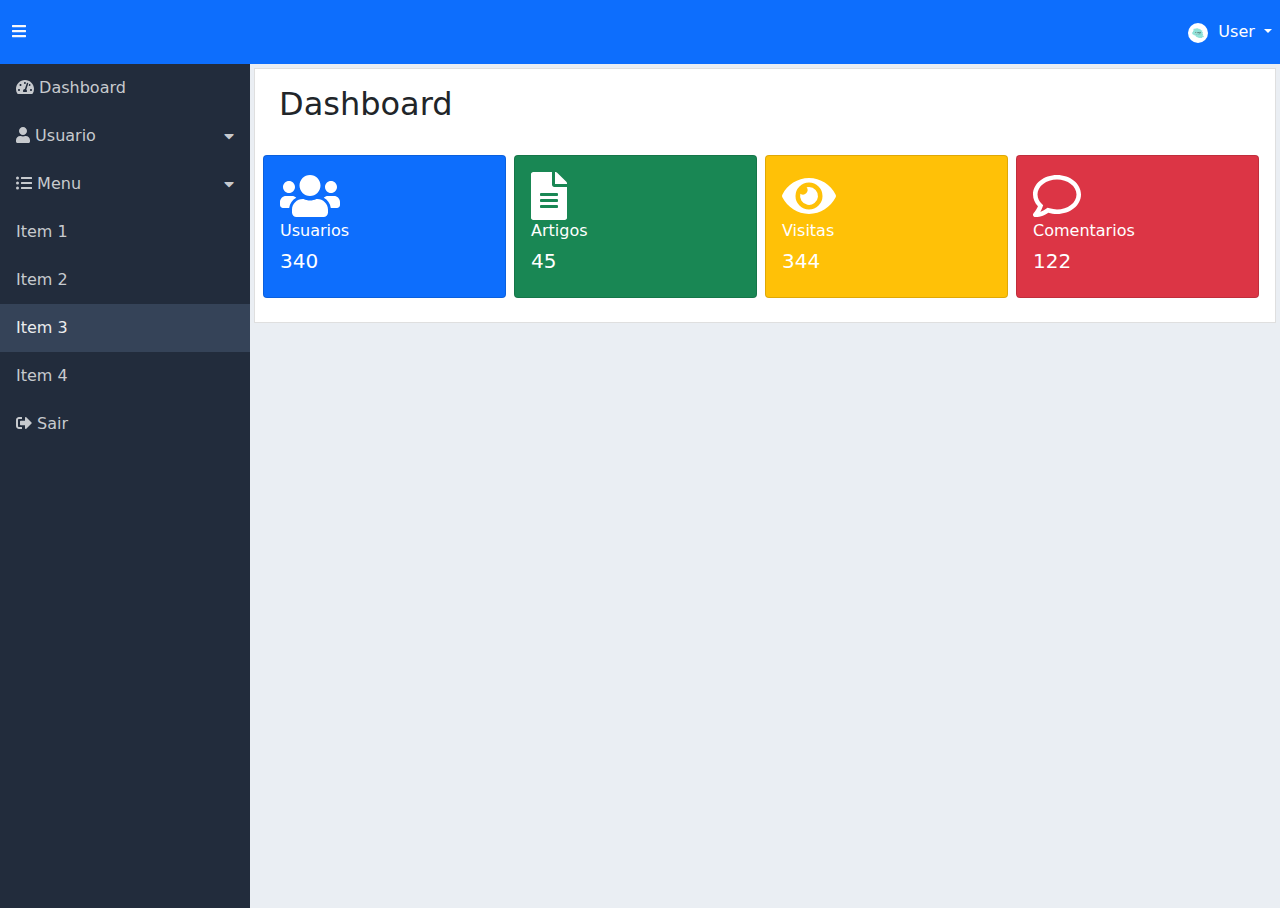
<file: index.html>
<!doctype html>
<html lang="pt-br">

<head>
  <meta charset="utf-8">
  <meta name="viewport" content="width=device-width, initial-scale=1,shrink-to-fit=no">

  <link href="css/bootstrap.min.css" rel="stylesheet">
  <link rel="shortcut icon" href="imagens/favicon.ico" type="image/x-icon">
  <link rel="stylesheet" href="css/fontawesome.min.css">
  <link rel="stylesheet" href="css/dashboard.css">

  <script defer src="jspersonal/all.min.js"></script>
  <script defer src="jspersonal/dashboard.js"></script>


  <title>dashboard</title>
</head>

<body>

  <nav class="navbar navbar-expand navbar-dark bg-primary">
    <a class="sidebar-toggle text-light me-3">
      <div class="toggle" onclick="toggleMenu();">
        <span class="toggled"><i class="fas fa-bars"></i></span>
        
      </div>

      <a class="navbar-brand" href="index.html"></a>

      <div class="collapse navbar-collapse ">
        <ul class="navbar-nav ms-auto">
          <li class="nav-item dropdown">
            <a class="nav-link dropdown-toggle menu-header" href="#" id="navbarDarkDropdownMenuLink"
              data-bs-toggle="dropdown">
              <img class="rounded-circle" src="imagens/logo_e_corsi.png" width="20" height="20" alt="imagem">
              &nbsp;<span class="d-none d-sm-inline">User</span>
            </a>
            <ul class="dropdown-menu dropdown-menu-dark dropdown-menu-end" aria-labelledby="navbarDarkDropdownMenuLink">
              <li><a class="dropdown-item" href="#"><i class="fas fa-user"></i> Perfil</a></li>
              <li><a class="dropdown-item" href="login.html"><i class="fas fa-sign-out-alt"></i> Sair</a></li>
            </ul>
          </li>
        </ul>
      </div>
  </nav>

  <div class="d-flex bd-highlight">
    <nav class="sidebar">
      <ul class="list-unstyled">
        <li> <a href="#"><i class="fas fa-tachometer-alt"></i> Dashboard</a></li>
        <li>
          <a href="#submenu1" data-bs-toggle="collapse">
            <i class="fas fa-user"></i> Usuario
          </a>
          <ul class="list-unstyled collapse" id="submenu1">
            <li><a href="listar.html"><i class="fas fa-users"></i> Usuarios</a></li>
            <li class="active"><a href="#"><i class="fas fa-key"></i> Nivel de acesso</a></li>
          </ul>
        </li>
        <li>
          <a href="#submenu2" data-bs-toggle="collapse">
            <i class="fas fa-list-ul"></i> Menu
          </a>
          <ul class="list-unstyled collapse" id="submenu2">
            <li><a href="#"><i class="fas fa-file-alt"></i> Paginas</a></li>
            <li><a href="#"><i class="fab fa-elementor"></i> Item Menu</a></li>
          </ul>
        </li>
        <li> <a href="#">Item 1</a></li>
        <li> <a href="#">Item 2</a></li>
        <li class="active"><a href="#">Item 3</a></li>
        <li> <a href="#">Item 4</a></li>
        <li> <a href="login.html"><i class="fas fa-sign-out-alt"></i> Sair</a></li>
      </ul>
    </nav>
    <div class="content p-1">
      <div class="list-group-item">
        <div class="d-flex">
          <div class="me-auto p-2">
            <h2 class="display-4 titulo">Dashboard</h2>
          </div>
        </div>
        <div class="row mb-3">
          <div class="row row-cols-1 row-cols-md-4 row-cols-sm-2  g-2">
            <div class="col">
              <div class="card h-100 bg-primary text-white">
                <div class="card-body">
                  <i class="fas fa-users fa-3x"></i>
                  <h6 class="card-title">Usuarios</h6>
                  <h2 class="lead"> 340</h2>
                </div>
              </div>
            </div>
            <div class="col">
              <div class="card h-100 bg-success text-white">
                <div class="card-body">
                  <i class="fas fa-file-alt fa-3x"></i>
                  <h6 class="card-title">Artigos</h6>
                  <h2 class="lead">45</h2>
                </div>
              </div>
            </div>
            <div class="col">
              <div class="card h-100 bg-warning text-white">
                <div class="card-body">
                  <i class="fas fa-eye fa-3x"></i>
                  <h6 class="card-title">Visitas</h6>
                  <h2 class="lead">344</h2>
                </div>
              </div>
            </div>
            <div class="col">
              <div class="card h-100 bg-danger text-white">
                <div class="card-body ">
                  <i class="far fa-comment fa-3x"></i>
                  <h6 class="card-title">Comentarios</h6>
                  <h2 class="lead">122</h2>
                </div>
              </div>
            </div>
          </div>
        </div>
      </div>
      <div id="res"></div>
    </div>

    <script src="js/bootstrap.bundle.min.js"></script>
    



</body>

</html>
</file>
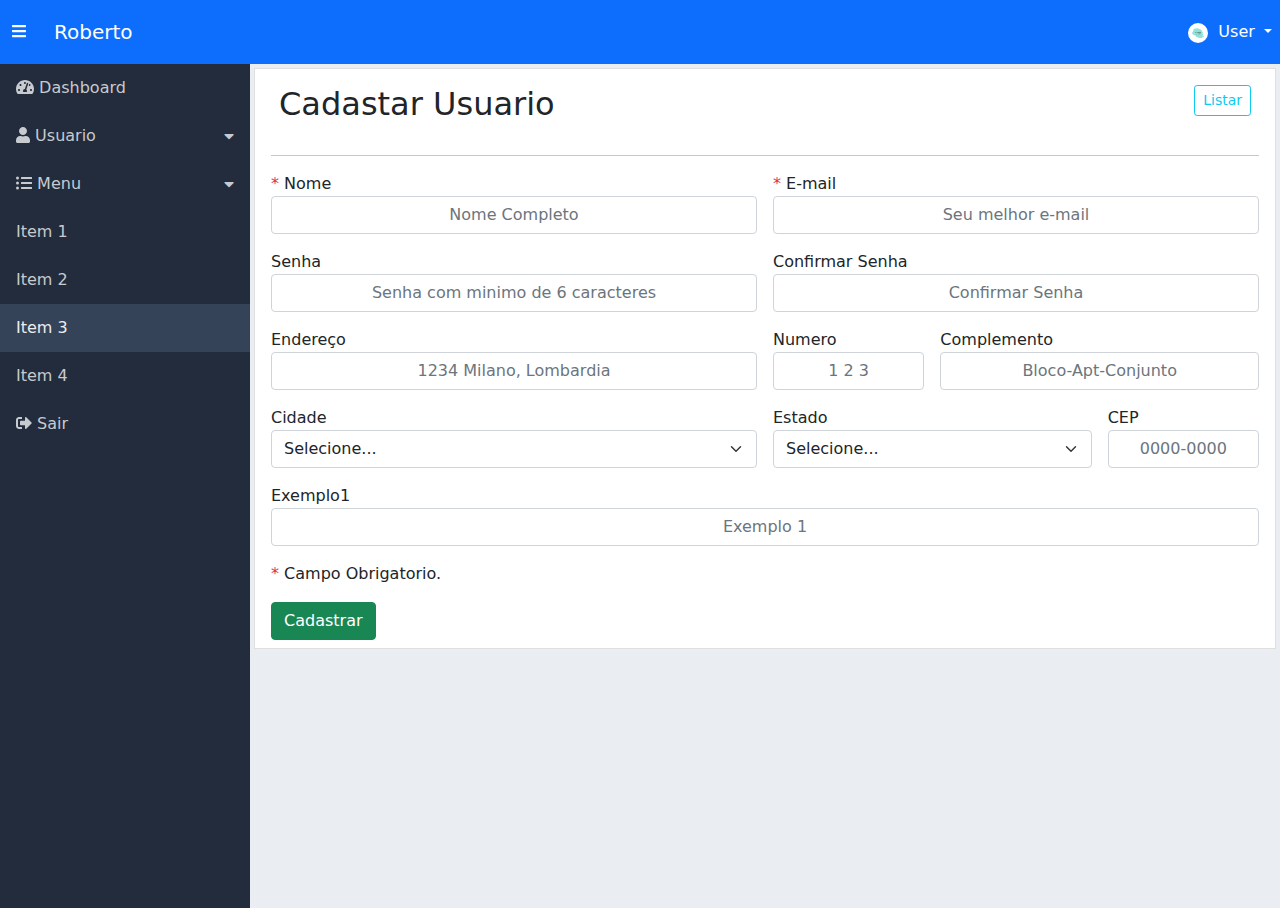
<file: cadastrar.html>
<!doctype html>
<html lang="pt-br">

<head>
  <meta charset="utf-8">
  <meta name="viewport" content="width=device-width, initial-scale=1,shrink-to-fit=no">

  <link href="css/bootstrap.min.css" rel="stylesheet">
  <link rel="shortcut icon" href="imagens/favicon.ico" type="image/x-icon">
  <link rel="stylesheet" href="css/fontawesome.min.css">
  <link rel="stylesheet" href="css/dashboard.css">

  <script defer src="jspersonal/all.min.js"></script>


  <title>dashboard</title>
</head>

<body>
  <nav class="navbar navbar-expand navbar-dark bg-primary">
    <a class="sidebar-toggle text-light me-3">
      <div class="toggle" onclick="toggleMenu();">
        <span class="toggled"><i class="fas fa-bars"></i></span>
      </div>

      <a class="navbar-brand" href="index.html">Roberto</a>

      <div class="collapse navbar-collapse ">
        <ul class="navbar-nav ms-auto">
          <li class="nav-item dropdown">
            <a class="nav-link dropdown-toggle menu-header" href="#" id="navbarDarkDropdownMenuLink"
              data-bs-toggle="dropdown">
              <img class="rounded-circle" src="imagens/logo_e_corsi.png" width="20" height="20" alt="imagem">
              &nbsp;<span class="d-none d-sm-inline">User</span>
            </a>
            <ul class="dropdown-menu dropdown-menu-dark dropdown-menu-end" aria-labelledby="navbarDarkDropdownMenuLink">
              <li><a class="dropdown-item" href="#"><i class="fas fa-user"></i> Perfil</a></li>
              <li><a class="dropdown-item" href="login.html"><i class="fas fa-sign-out-alt"></i> Sair</a></li>
            </ul>
          </li>
        </ul>
      </div>
  </nav>

  <div class="d-flex bd-highlight">
    <nav class="sidebar">
      <ul class="list-unstyled">
        <li> <a href="#"><i class="fas fa-tachometer-alt"></i> Dashboard</a></li>
        <li>
          <a href="#submenu1" data-bs-toggle="collapse">
            <i class="fas fa-user"></i> Usuario
          </a>
          <ul class="list-unstyled collapse" id="submenu1">
            <li><a href="listar.html"><i class="fas fa-users"></i> Usuarios</a></li>
            <li class="active"><a href="#"><i class="fas fa-key"></i> Nivel de acesso</a></li>
          </ul>
        </li>
        <li>
          <a href="#submenu2" data-bs-toggle="collapse">
            <i class="fas fa-list-ul"></i> Menu
          </a>
          <ul class="list-unstyled collapse" id="submenu2">
            <li><a href="#"><i class="fas fa-file-alt"></i> Paginas</a></li>
            <li><a href="#"><i class="fab fa-elementor"></i> Item Menu</a></li>
          </ul>
        </li>
        <li> <a href="#">Item 1</a></li>
        <li> <a href="#">Item 2</a></li>
        <li class="active"><a href="#">Item 3</a></li>
        <li> <a href="#">Item 4</a></li>
        <li> <a href="login.html"><i class="fas fa-sign-out-alt"></i> Sair</a></li>
      </ul>
    </nav>
    <div class="content p-1">
      <div class="list-group-item">
        <div class="d-flex">
          <div class="me-auto p-2">
            <h2 class="display-4 titulo">Cadastar Usuario</h2>
          </div>
          <a href="listar.html">
            <div class="p-2">
              <button class="btn btn-outline-info btn-sm">
                Listar
              </button>
            </div>
          </a>
        </div>
        <hr>

        <form class="row g-3">
          <div class="col-md-6">
            <label><span class="text-danger">*</span> Nome</label>
            <input name="nome" type="text" class="form-control" id="nome" placeholder="Nome Completo">
          </div>
          <div class="col-md-6">
            <label><span class="text-danger">*</span> E-mail</label>
            <input name="email" type="email" class="form-control" id="email" placeholder="Seu melhor e-mail">
          </div>
          <div class="col-md-6">
            <label>Senha</label>
            <input name="senha" type="password" class="form-control" id="senha" placeholder="Senha com minimo de 6 caracteres">
          </div>
          <div class="col-md-6">
            <label>Confirmar Senha</label>
            <input name="conf_senha" type="password" class="form-control" id="conf_senha" placeholder="Confirmar Senha">
          </div>
          <div class="col-6">
            <label>Endereço</label>
            <input name="endereco" type="text" class="form-control" id="endereco" placeholder="1234 Milano, Lombardia">
          </div>
          <div class="col-2">
            <label>Numero</label>
            <input name="numero" type="text" class="form-control" id="numero" placeholder="1 2 3">
          </div>
          <div class="col-4">
            <label>Complemento</label>
            <input name="complemento" type="text" class="form-control" id="complemento" placeholder="Bloco-Apt-Conjunto">
          </div>
          <div class="col-md-6">
            <label>Cidade</label>
            <select name="cidade"  id="cidade" class="form-select">
              <option selected>Selecione...</option>
              <option>Maceio</option>
              <option>Salvador</option>
              <option>Fortaleza</option>
              <option>Sao luis</option>
              <option>...</option>
            </select>
          </div>
          <div class="col-md-4">
            <label>Estado</label>
            <select name="estado"  id="estado" class="form-select">
              <option selected>Selecione...</option>
              <option>Alagoas</option>
              <option>Bahia</option>
              <option>Ceara</option>
              <option>Maranhao</option>
              <option>...</option>
            </select>
          </div>
          <div class="col-md-2">
            <label>CEP</label>
            <input  name="cep" type="text" class="form-control" id="cep" placeholder="0000-0000">
          </div>
          <div class="col-12">
              <label>Exemplo1</label>
              <input type="text" class="form-control" id="exemplo1" placeholder="Exemplo 1">
              </label>
          </div>
          <div class="col-12">
            <p>
              <span class="text-danger">*</span> Campo Obrigatorio.
            </p>
            <button type="submit" class="btn btn-success">Cadastrar</button>
          </div>
        </form>
      </div>
    </div>




    <script src="js/bootstrap.bundle.min.js"></script>
    <script src="jspersonal/dashboard.js"></script>



</body>

</html>
</file>
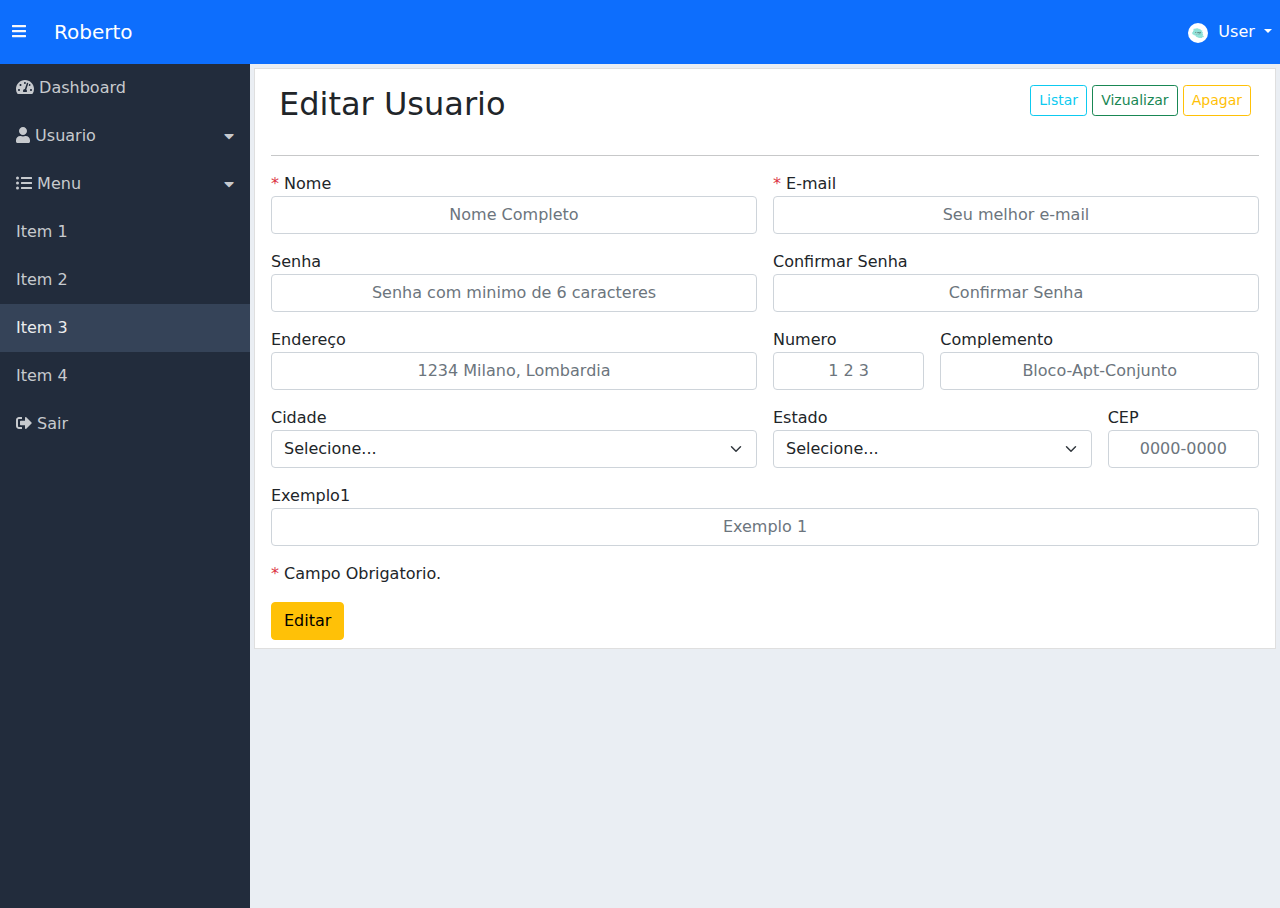
<file: editar.html>
<!doctype html>
<html lang="pt-br">

<head>
  <meta charset="utf-8">
  <meta name="viewport" content="width=device-width, initial-scale=1,shrink-to-fit=no">

  <link href="css/bootstrap.min.css" rel="stylesheet">
  <link rel="shortcut icon" href="imagens/favicon.ico" type="image/x-icon">
  <link rel="stylesheet" href="css/fontawesome.min.css">
  <link rel="stylesheet" href="css/dashboard.css">

  <script defer src="jspersonal/all.min.js"></script>


  <title>dashboard</title>
</head>

<body>
  <nav class="navbar navbar-expand navbar-dark bg-primary">
    <a class="sidebar-toggle text-light me-3">
      <div class="toggle" onclick="toggleMenu();">
        <span class="toggled"><i class="fas fa-bars"></i></span>
      </div>

      <a class="navbar-brand" href="index.html">Roberto</a>

      <div class="collapse navbar-collapse ">
        <ul class="navbar-nav ms-auto">
          <li class="nav-item dropdown">
            <a class="nav-link dropdown-toggle menu-header" href="#" id="navbarDarkDropdownMenuLink"
              data-bs-toggle="dropdown">
              <img class="rounded-circle" src="imagens/logo_e_corsi.png" width="20" height="20" alt="imagem">
              &nbsp;<span class="d-none d-sm-inline">User</span>
            </a>
            <ul class="dropdown-menu dropdown-menu-dark dropdown-menu-end" aria-labelledby="navbarDarkDropdownMenuLink">
              <li><a class="dropdown-item" href="#"><i class="fas fa-user"></i> Perfil</a></li>
              <li><a class="dropdown-item" href="login.html"><i class="fas fa-sign-out-alt"></i> Sair</a></li>
            </ul>
          </li>
        </ul>
      </div>
  </nav>

  <div class="d-flex bd-highlight">
    <nav class="sidebar">
      <ul class="list-unstyled">
        <li> <a href="#"><i class="fas fa-tachometer-alt"></i> Dashboard</a></li>
        <li>
          <a href="#submenu1" data-bs-toggle="collapse">
            <i class="fas fa-user"></i> Usuario
          </a>
          <ul class="list-unstyled collapse" id="submenu1">
            <li><a href="listar.html"><i class="fas fa-users"></i> Usuarios</a></li>
            <li class="active"><a href="#"><i class="fas fa-key"></i> Nivel de acesso</a></li>
          </ul>
        </li>
        <li>
          <a href="#submenu2" data-bs-toggle="collapse">
            <i class="fas fa-list-ul"></i> Menu
          </a>
          <ul class="list-unstyled collapse" id="submenu2">
            <li><a href="#"><i class="fas fa-file-alt"></i> Paginas</a></li>
            <li><a href="#"><i class="fab fa-elementor"></i> Item Menu</a></li>
          </ul>
        </li>
        <li> <a href="#">Item 1</a></li>
        <li> <a href="#">Item 2</a></li>
        <li class="active"><a href="#">Item 3</a></li>
        <li> <a href="#">Item 4</a></li>
        <li> <a href="login.html"><i class="fas fa-sign-out-alt"></i> Sair</a></li>
      </ul>
    </nav>
    <div class="content p-1">
      <div class="list-group-item">
        <div class="d-flex">
          <div class="me-auto p-2">
            <h2 class="display-4 titulo">Editar Usuario</h2>
          </div>

          <div class="p-2">
            <span class="d-none d-md-block">
              <a href="listar.html" type="button" class="btn btn-outline-info btn-sm ">Listar
              </a>
              <a href="Visualizar.html" type="button" class="btn btn-outline-success btn-sm ">Vizualizar
              </a>
              <a href="apagar.html" type="button" class="btn btn-outline-warning btn-sm " data-bs-toggle="modal"
                data-bs-target="#apagarRegistro">Apagar
              </a>
            </span>
            <div class="dropdown d-block d-md-none">
              <button class="btn btn-primary dropdown-toggle btn-sm" type="button" id="acoesListar"
                data-bs-toggle="dropdown" aria-expanded="false">
                Açoes
              </button>
              <ul class="dropdown-menu dropdown-menu-end" aria-labelledby="acoesListar">
                <li><a class="dropdown-item" href="listar.html">Listar</a></li>
                <li><a class="dropdown-item" href="visualizar.html">Visualizar</a></li>
                <li><a class="dropdown-item" href="apagar.html" data-bs-toggle="modal" data-bs-target="#apagarRegistro">Apagar</a></li>
              </ul>
            </div>
          </div>
          </a>
        </div>
        <hr>

        <form class="row g-3">
          <div class="col-md-6">
            <label><span class="text-danger">*</span> Nome</label>
            <input name="nome" type="text" class="form-control" id="nome" placeholder="Nome Completo">
          </div>
          <div class="col-md-6">
            <label><span class="text-danger">*</span> E-mail</label>
            <input name="email" type="email" class="form-control" id="email" placeholder="Seu melhor e-mail">
          </div>
          <div class="col-md-6">
            <label>Senha</label>
            <input name="senha" type="password" class="form-control" id="senha"
              placeholder="Senha com minimo de 6 caracteres">
          </div>
          <div class="col-md-6">
            <label>Confirmar Senha</label>
            <input name="conf_senha" type="password" class="form-control" id="conf_senha" placeholder="Confirmar Senha">
          </div>
          <div class="col-6">
            <label>Endereço</label>
            <input name="endereco" type="text" class="form-control" id="endereco" placeholder="1234 Milano, Lombardia">
          </div>
          <div class="col-2">
            <label>Numero</label>
            <input name="numero" type="text" class="form-control" id="numero" placeholder="1 2 3">
          </div>
          <div class="col-4">
            <label>Complemento</label>
            <input name="complemento" type="text" class="form-control" id="complemento"
              placeholder="Bloco-Apt-Conjunto">
          </div>
          <div class="col-md-6">
            <label>Cidade</label>
            <select name="cidade" id="cidade" class="form-select">
              <option selected>Selecione...</option>
              <option>Maceio</option>
              <option>Salvador</option>
              <option>Fortaleza</option>
              <option>Sao luis</option>
              <option>...</option>
            </select>
          </div>
          <div class="col-md-4">
            <label>Estado</label>
            <select name="estado" id="estado" class="form-select">
              <option selected>Selecione...</option>
              <option>Alagoas</option>
              <option>Bahia</option>
              <option>Ceara</option>
              <option>Maranhao</option>
              <option>...</option>
            </select>
          </div>
          <div class="col-md-2">
            <label>CEP</label>
            <input name="cep" type="text" class="form-control" id="cep" placeholder="0000-0000">
          </div>
          <div class="col-12">
            <label>Exemplo1</label>
            <input type="text" class="form-control" id="exemplo1" placeholder="Exemplo 1">
            </label>
          </div>
          <div class="col-12">
            <p>
              <span class="text-danger">*</span> Campo Obrigatorio.
            </p>
            <button type="submit" class="btn btn-warning">Editar</button>
          </div>
        </form>
      </div>
    </div>

    <div class="modal fade" id="apagarRegistro" tabindex="-1" aria-labelledby="exampleModalLabel" aria-hidden="true">
      <div class="modal-dialog">
        <div class="modal-content">
          <div class="modal-header bg-primary text-white">
            <h5 class="modal-title" id="apagarRegistroLabel">Excluir item</h5>
            <button type="button" class="btn-close" data-bs-dismiss="modal" aria-label="Close"></button>
          </div>
          <div class="modal-body">
            Tem certeza que deseja excluir o item selecionado?
          </div>
          <div class="modal-footer">
            <button type="button" class="btn btn-secondary" data-bs-dismiss="modal">Fechar</button>
            <button type="button" class="btn btn-primary">Salvar atualizaçoes</button>
          </div>
        </div>
      </div>




    <script src="js/bootstrap.bundle.min.js"></script>
    <script src="jspersonal/dashboard.js"></script>



</body>

</html>
</file>
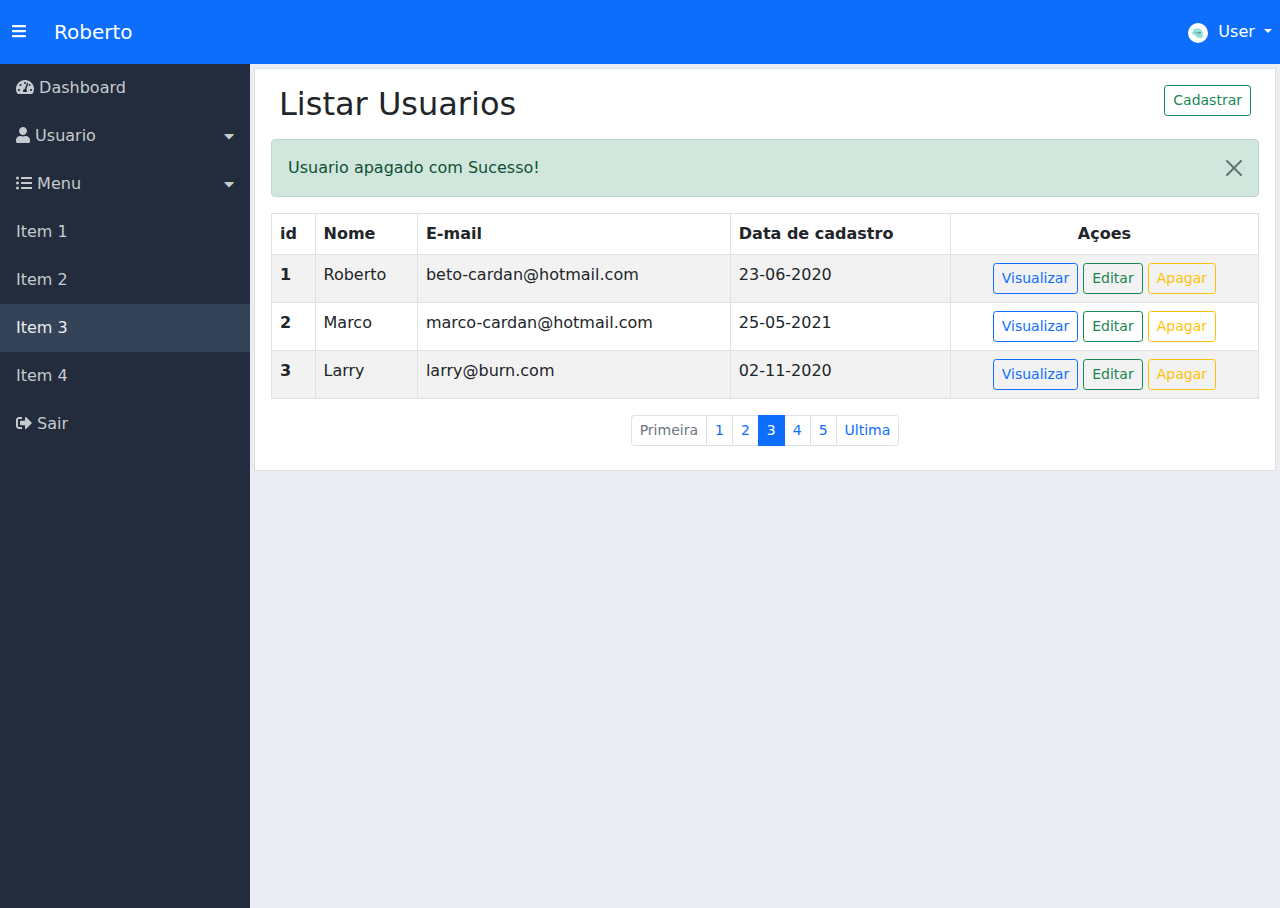
<file: listar.html>
<!doctype html>
<html lang="pt-br">

<head>
  <meta charset="utf-8">
  <meta name="viewport" content="width=device-width, initial-scale=1,shrink-to-fit=no">

  <link href="css/bootstrap.min.css" rel="stylesheet">
  <link rel="shortcut icon" href="imagens/favicon.ico" type="image/x-icon">
  <link rel="stylesheet" href="css/fontawesome.min.css">
  <link rel="stylesheet" href="css/dashboard.css">

  <script defer src="jspersonal/all.min.js"></script>


  <title>dashboard</title>
</head>

<body>
  <nav class="navbar navbar-expand navbar-dark bg-primary">
    <a class="sidebar-toggle text-light me-3">
      <div class="toggle" onclick="toggleMenu();">
        <span class="toggled"><i class="fas fa-bars"></i></span>
      </div>

      <a class="navbar-brand" href="index.html">Roberto</a>

      <div class="collapse navbar-collapse ">
        <ul class="navbar-nav ms-auto">
          <li class="nav-item dropdown">
            <a class="nav-link dropdown-toggle menu-header" href="#" id="navbarDarkDropdownMenuLink"
              data-bs-toggle="dropdown">
              <img class="rounded-circle" src="imagens/logo_e_corsi.png" width="20" height="20" alt="imagem">
              &nbsp;<span class="d-none d-sm-inline">User</span>
            </a>
            <ul class="dropdown-menu dropdown-menu-dark dropdown-menu-end" aria-labelledby="navbarDarkDropdownMenuLink">
              <li><a class="dropdown-item" href="#"><i class="fas fa-user"></i> Perfil</a></li>
              <li><a class="dropdown-item" href="login.html"><i class="fas fa-sign-out-alt"></i> Sair</a></li>
            </ul>
          </li>
        </ul>
      </div>
  </nav>

  <div class="d-flex bd-highlight">
    <nav class="sidebar">
      <ul class="list-unstyled">
        <li> <a href="#"><i class="fas fa-tachometer-alt"></i> Dashboard</a></li>
        <li>
          <a href="#submenu1" data-bs-toggle="collapse">
            <i class="fas fa-user"></i> Usuario
          </a>
          <ul class="list-unstyled collapse" id="submenu1">
            <li><a href="listar.html"><i class="fas fa-users"></i> Usuarios</a></li>
            <li class="active"><a href="#"><i class="fas fa-key"></i> Nivel de acesso</a></li>
          </ul>
        </li>
        <li>
          <a href="#submenu2" data-bs-toggle="collapse">
            <i class="fas fa-list-ul"></i> Menu
          </a>
          <ul class="list-unstyled collapse" id="submenu2">
            <li><a href="#"><i class="fas fa-file-alt"></i> Paginas</a></li>
            <li><a href="#"><i class="fab fa-elementor"></i> Item Menu</a></li>
          </ul>
        </li>
        <li> <a href="#">Item 1</a></li>
        <li> <a href="#">Item 2</a></li>
        <li class="active"><a href="#">Item 3</a></li>
        <li> <a href="#">Item 4</a></li>
        <li> <a href="login.html"><i class="fas fa-sign-out-alt"></i> Sair</a></li>
      </ul>
    </nav>
    <div class="content p-1">
      <div class="list-group-item">
        <div class="d-flex">
          <div class="me-auto p-2">
            <h2 class="display-4 titulo">Listar Usuarios</h2>
          </div>
          <a href="cadastrar.html">
            <div class="p-2">
              <button class="btn btn-outline-success btn-sm">
                Cadastrar
              </button>
            </div>
          </a>
        </div>
        <div class="alert alert-success alert-dismissible fade show" role="alert">
          Usuario apagado com Sucesso!
          <button type="button" class="btn-close" data-bs-dismiss="alert" aria-label="Close"></button>
        </div>

        <div class="table-responsive">
          <table class="table table-bordered table-hover table-striped ">
            <thead>
              <tr>
                <th class="d-none d-sm-table-cell">id</th>
                <th>Nome</th>
                <th class="d-none d-sm-table-cell">E-mail</th>
                <th class="d-none d-lg-table-cell">Data de cadastro</th>
                <th class="text-center">Açoes</th>
              </tr>
            </thead>
            <tbody>
              <tr>
                <th class="d-none d-sm-table-cell">1</th>
                <td>Roberto</td>
                <td class="d-none d-sm-table-cell">beto-cardan@hotmail.com</td>
                <td class="d-none d-lg-table-cell">23-06-2020</td>
                <td class="text-center">
                  <span class="d-none d-md-block">
                    <a href="visualizar.html" type="button" class="btn btn-outline-primary btn-sm ">Visualizar
                    </a>
                    <a href="editar.html" type="button" class="btn btn-outline-success btn-sm ">Editar
                    </a>
                    <a href="apagar.html" type="button" class="btn btn-outline-warning btn-sm " data-bs-toggle="modal"
                      data-bs-target="#apagarRegistro">Apagar
                    </a>
                  </span>
                  <div class="dropdown d-block d-md-none">
                    <button class="btn btn-primary dropdown-toggle btn-sm" type="button" id="acoesListar"
                      data-bs-toggle="dropdown" aria-expanded="false">
                      Açoes
                    </button>
                    <ul class="dropdown-menu dropdown-menu-end" aria-labelledby="acoesListar">
                      <li><a class="dropdown-item" href="visualizar.html">Visualizar</a></li>
                      <li><a class="dropdown-item" href="editar.html">Editar</a></li>
                      <li><a class="dropdown-item" href="apagar.html" data-bs-toggle="modal"
                          data-bs-target="#apagarRegistro">Apagar</a></li>
                    </ul>
                  </div>
                </td>
              </tr>
              <tr>
                <th class="d-none d-sm-table-cell">2</th>
                <td>Marco</td>
                <td class="d-none d-sm-table-cell">marco-cardan@hotmail.com</td>
                <td class="d-none d-lg-table-cell">25-05-2021</td>
                <td class="text-center">
                  <span class="d-none d-md-block">
                    <a href="visualizar.html" type="button" class="btn btn-outline-primary btn-sm">Visualizar
                    </a>
                    <a href="editar.html" type="button" class="btn btn-outline-success btn-sm ">Editar
                    </a>
                    <a href="apagar.html" type="button" class="btn btn-outline-warning btn-sm " data-bs-toggle="modal"
                      data-bs-target="#apagarRegistro">Apagar
                    </a>
                  </span>
                  <div class="dropdown d-block d-md-none">
                    <button class="btn btn-primary dropdown-toggle btn-sm" type="button" id="acoesListar"
                      data-bs-toggle="dropdown" aria-expanded="false">
                      Açoes
                    </button>
                    <ul class="dropdown-menu dropdown-menu-end" aria-labelledby="acoesListar">
                      <li><a class="dropdown-item" href="visualizar.html">Visualizar</a></li>
                      <li><a class="dropdown-item" href="editar.html">Editar</a></li>
                      <li><a class="dropdown-item" href="apagar.html" data-bs-toggle="modal"
                          data-bs-target="#apagarRegistro">Apagar</a></li>
                    </ul>
                  </div>
                </td>
              </tr>
              <tr>
                <th class="d-none d-sm-table-cell">3</th>
                <td>Larry </td>
                <td class="d-none d-sm-table-cell">larry@burn.com</td>
                <td class="d-none d-lg-table-cell">02-11-2020</td>
                <td class="text-center">
                  <span class="d-none d-md-block">
                    <a href="visualizar.html" type="button" class="btn btn-outline-primary btn-sm ">Visualizar
                    </a>
                    <a href="editar.html" type="button" class="btn btn-outline-success btn-sm ">Editar
                    </a>
                    <a href="apagar.html" type="button" class="btn btn-outline-warning btn-sm" data-bs-toggle="modal"
                      data-bs-target="#apagarRegistro">Apagar
                    </a>
                  </span>
                  <div class="dropdown d-block d-md-none">
                    <button class="btn btn-primary dropdown-toggle btn-sm" type="button" id="acoesListar"
                      data-bs-toggle="dropdown" aria-expanded="false">
                      Açoes
                    </button>
                    <ul class="dropdown-menu dropdown-menu-end" aria-labelledby="acoesListar">
                      <li><a class="dropdown-item" href="visualizar.html">Visualizar</a></li>
                      <li><a class="dropdown-item" href="editar.html">Editar</a></li>
                      <li><a class="dropdown-item" href="apagar.html" data-bs-toggle="modal"
                          data-bs-target="#apagarRegistro">Apagar</a></li>
                    </ul>
                  </div>
                </td>
              </tr>
            </tbody>
          </table>
          <nav aria-label="paginacao">
            <ul class="pagination pagination-sm justify-content-center">
              <li class="page-item disabled">
                <span class="page-link">Primeira</span>
              </li>
              <li class="page-item"><a class="page-link" href="#">1</a></li>
              <li class="page-item"><a class="page-link" href="#">2</a></li>
              <li class="page-item active" aria-current="page">
                <span class="page-link">3</span>
              </li>
              <li class="page-item"><a class="page-link" href="#">4</a></li>
              <li class="page-item"><a class="page-link" href="#">5</a></li>

              <li class="page-item">
                <a class="page-link" href="#">Ultima</a>
              </li>
            </ul>
          </nav>
        </div>
      </div>
    </div>
    <div class="modal fade" id="apagarRegistro" tabindex="-1" aria-labelledby="exampleModalLabel" aria-hidden="true">
      <div class="modal-dialog">
        <div class="modal-content">
          <div class="modal-header bg-primary text-white">
            <h5 class="modal-title" id="apagarRegistroLabel">Excluir item</h5>
            <button type="button" class="btn-close" data-bs-dismiss="modal" aria-label="Close"></button>
          </div>
          <div class="modal-body">
            Tem certeza que deseja excluir o item selecionado?
          </div>
          <div class="modal-footer">
            <button type="button" class="btn btn-secondary" data-bs-dismiss="modal">Fechar</button>
            <button type="button" class="btn btn-primary">Salvar atualizaçoes</button>
          </div>
        </div>
      </div>
    </div>




    <script src="js/bootstrap.bundle.min.js"></script>
    <script src="jspersonal/dashboard.js"></script>



</body>

</html>
</file>
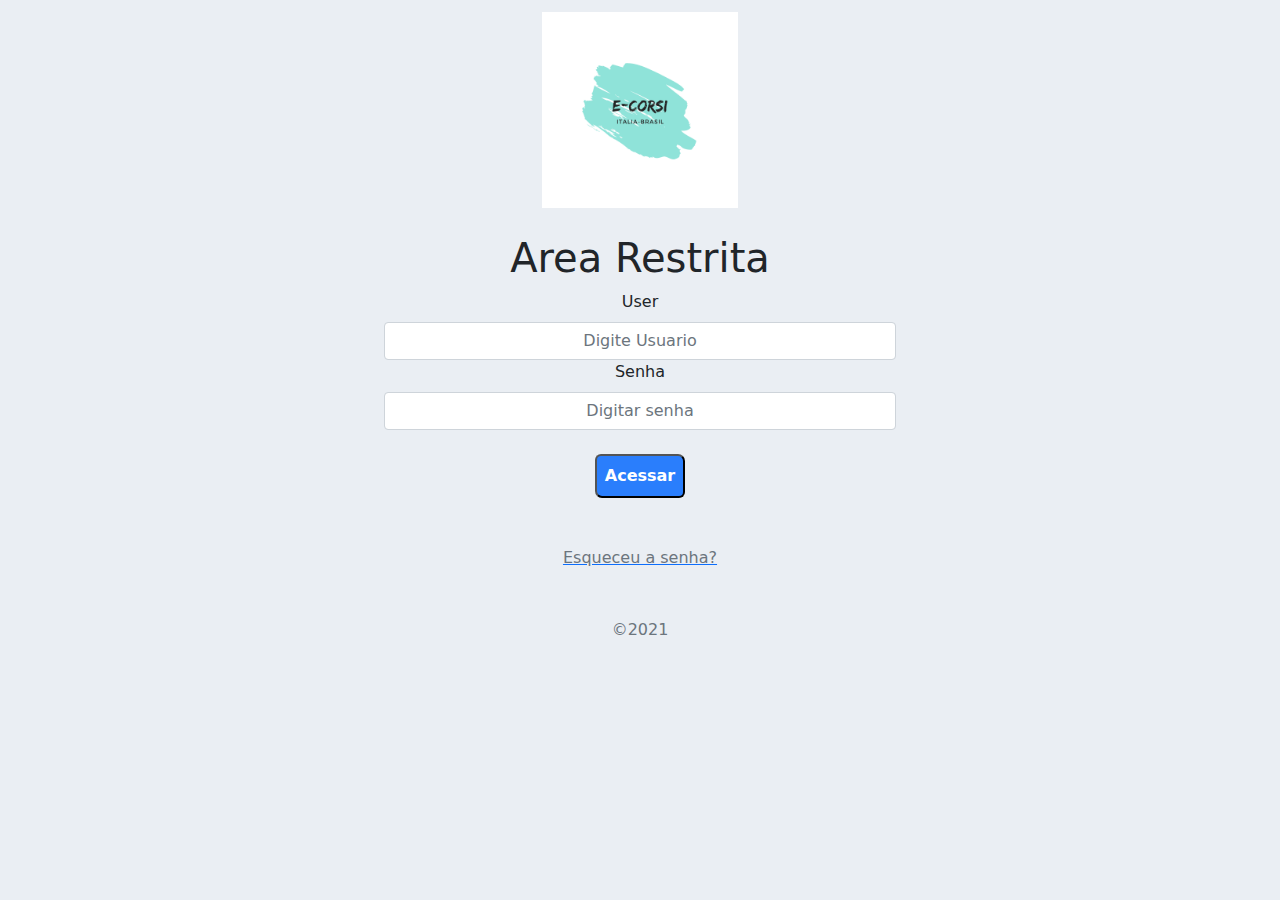
<file: login.html>
<!doctype html>
<html lang="pt-br">

<head>
  <meta charset="utf-8">
  <meta name="viewport" content="width=device-width, initial-scale=1">

  <link href="css/bootstrap.min.css" rel="stylesheet">
  <link rel="shortcut icon" href="imagens/favicon.ico" type="image/x-icon">
  <link rel="stylesheet" href="css/fontawesome.min.css">
  <link rel="stylesheet" href="css/dashboard.css">

  <script defer src="jspersonal/all.min.js"></script>
  <script defer src="jspersonal/dashboard.js"></script>
  

  <title>Login</title>
</head>

<body class="text-center">

  <main class="form-signin">
    <form>
      <img class="mb-4" src="imagens/logo_e_corsi.png" alt="e-corsi" style="width: 200px;" >
      <h1>Area Restrita</h1>
      <div class="form-group">
        <label class="form-label">User</label>
        <input type="text" class="form-control" id="txt1"
         placeholder="Digite Usuario">
      </div>
      <div class="form-group">
        <label for="exampleInputPassword1" class="form-label">Senha</label>
        <input type="password" class="form-control" id="exampleInputPassword1" placeholder="Digitar senha">
      </div>
      <br>
      <button type="submit" class="btn-log"  onclick="nome()" ><a href="index.html">Acessar</a></button>
        
     
      
      <a href="#">
        <p class="mt-5 mb-3 text-muted">Esqueceu a senha?</p>
      </a>
      <p class="mt-5 mb-3 text-muted">&copy;2021</p>
    </form>
  </main>





  <script src="js/bootstrap.bundle.min.js"></script>


</body>

</html>
</file>
<file: css/dashboard.css>
body {
  background-color: #eaeef3;
}

.mb-4{
  padding: 2px;
  margin: 10px;
}

.form-group {
  margin: auto;
  width: 40%;
  border-radius: 3px;
}

.form-control{
  text-align: center;
}

.menu-header{
  color: #FFF !important;
}


button{
  background-color: #0d6dfdde;
  padding: 8px;
  border-radius: 6px 7px;
}
button:hover{
  background-color:#0D6EFD ;
  transform: rotate(360deg);
  transition: 0.2s;
}

.btn-log a{
  text-decoration: none;
  color: #FFF;
  font-weight: bold;
}

.sidebar{
  background-color: #222c3c;
  min-width: 250px;
  max-width: 250px;
  min-height: calc(100vh - 56px);
  transition: 0.5s;
  
}
.sidebar ul li a{
  display: block;
  padding: 0.75rem 1rem;
  color: #c7cace;
  text-decoration: none;
}
.sidebar ul li a:hover, .sidebar ul .active a{
  color: #ecedee;
  background-color: #354358;
}
.sidebar ul ul a{
  padding-left: 2.5rem;
  background-color: #1e2835;
}

.toggle-sidebar{
  margin-left: -250px;
}

.toggle{
  padding: 0.75rem;
  cursor: pointer;

}
.toggle.active{
  position: relative;
  color: #354358;
  transition: 0.5s;
  transform: rotate(360deg);

}
.d-flex.active{
  margin-left: -250px;
  transition: 0.5s;
  
}
.sidebar.active{
  content: attr(list-unstyled);
}

@media (max-width: 768px){
  .sidebar{
      margin-left: -250px;
  }
  .toggle-sidebar{
      margin-left: 0px;
  }
  .d-flex.active{
    margin-left: 250px;
  }
  
}


.sidebar [data-bs-toggle="collapse"]{
  position: relative;
}
.sidebar [data-bs-toggle="collapse"]:before{
  content: "\f0d7";
  font-family: "Font Awesome 5 Free";
  font-weight: 900;
  position: absolute;
  right: 1rem;
}
.sidebar [aria-expanded="true"]{
  background-color: #19222d;
}
.sidebar [aria-expanded="true"]:before{
  content: "\f0d8";
}

.content{
  width: 100%;
}
.titulo{
  font-size: 2.0rem !important;
}
</file>
